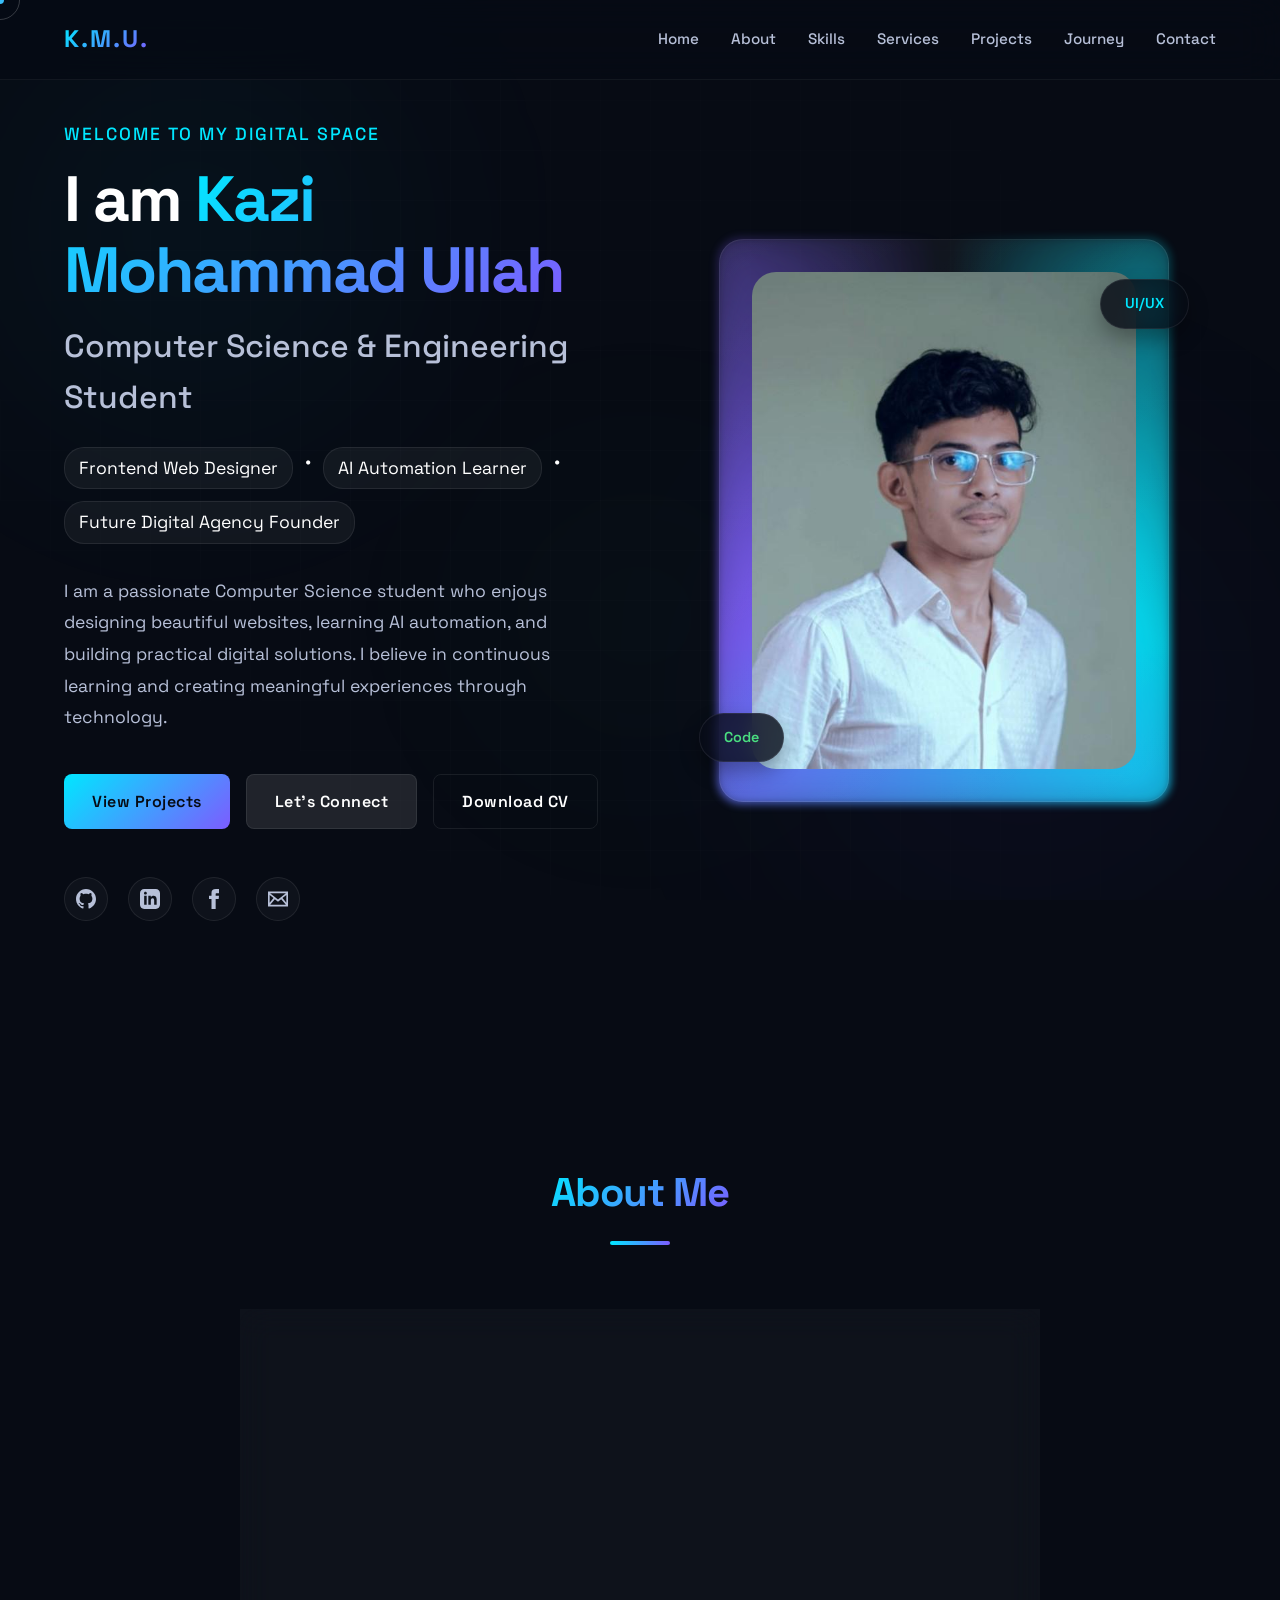
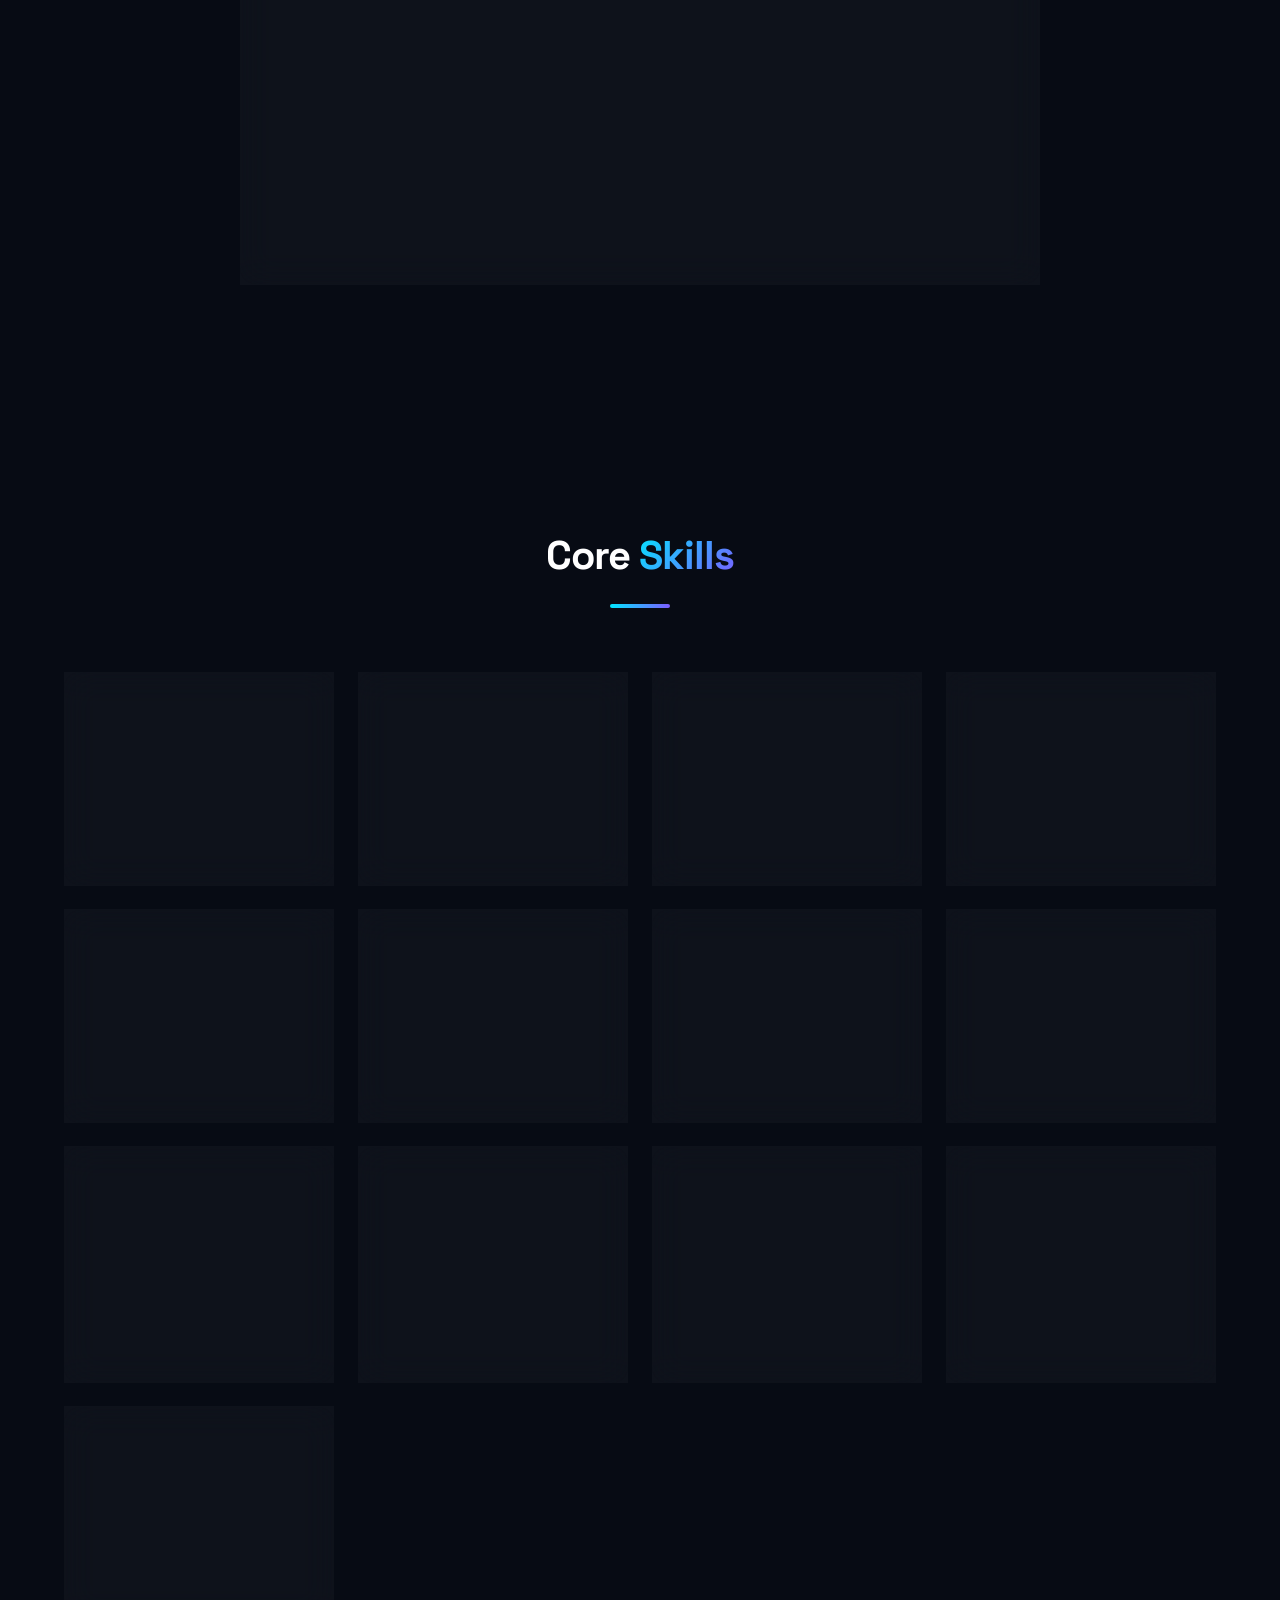
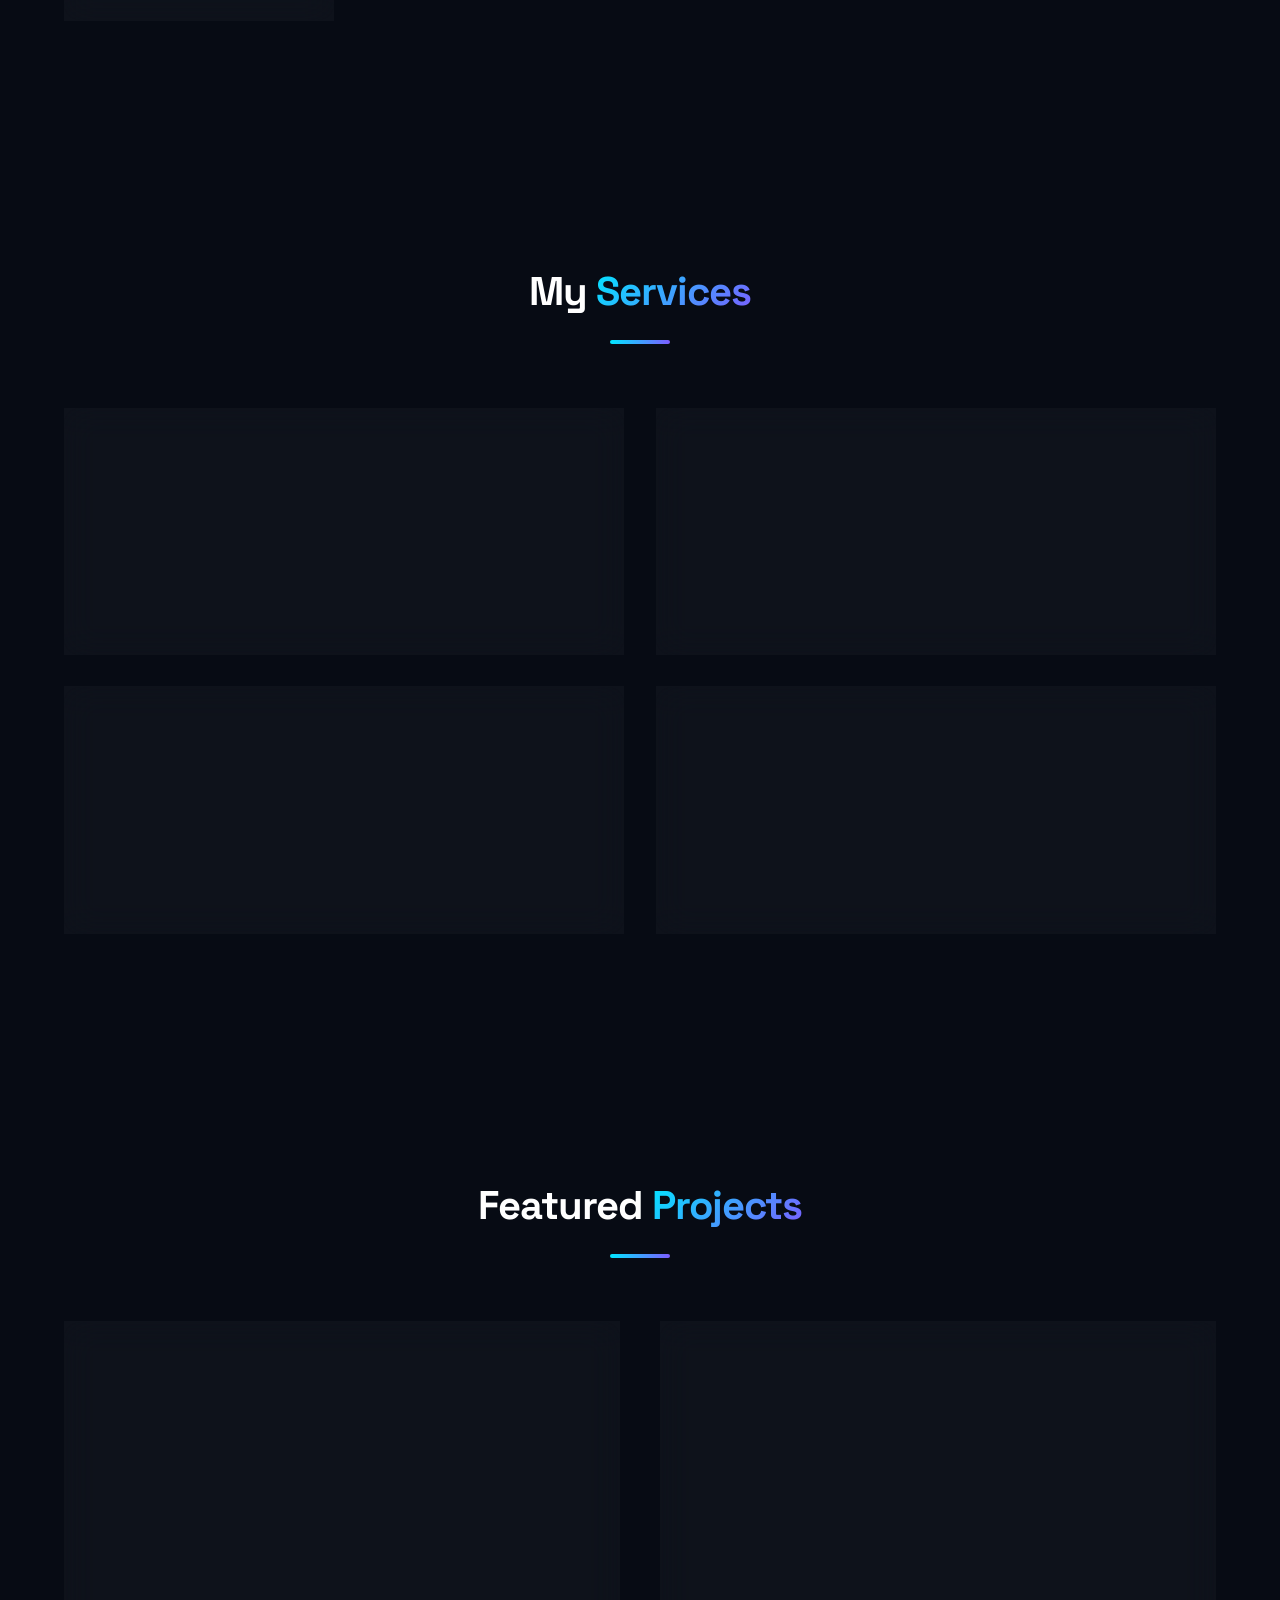
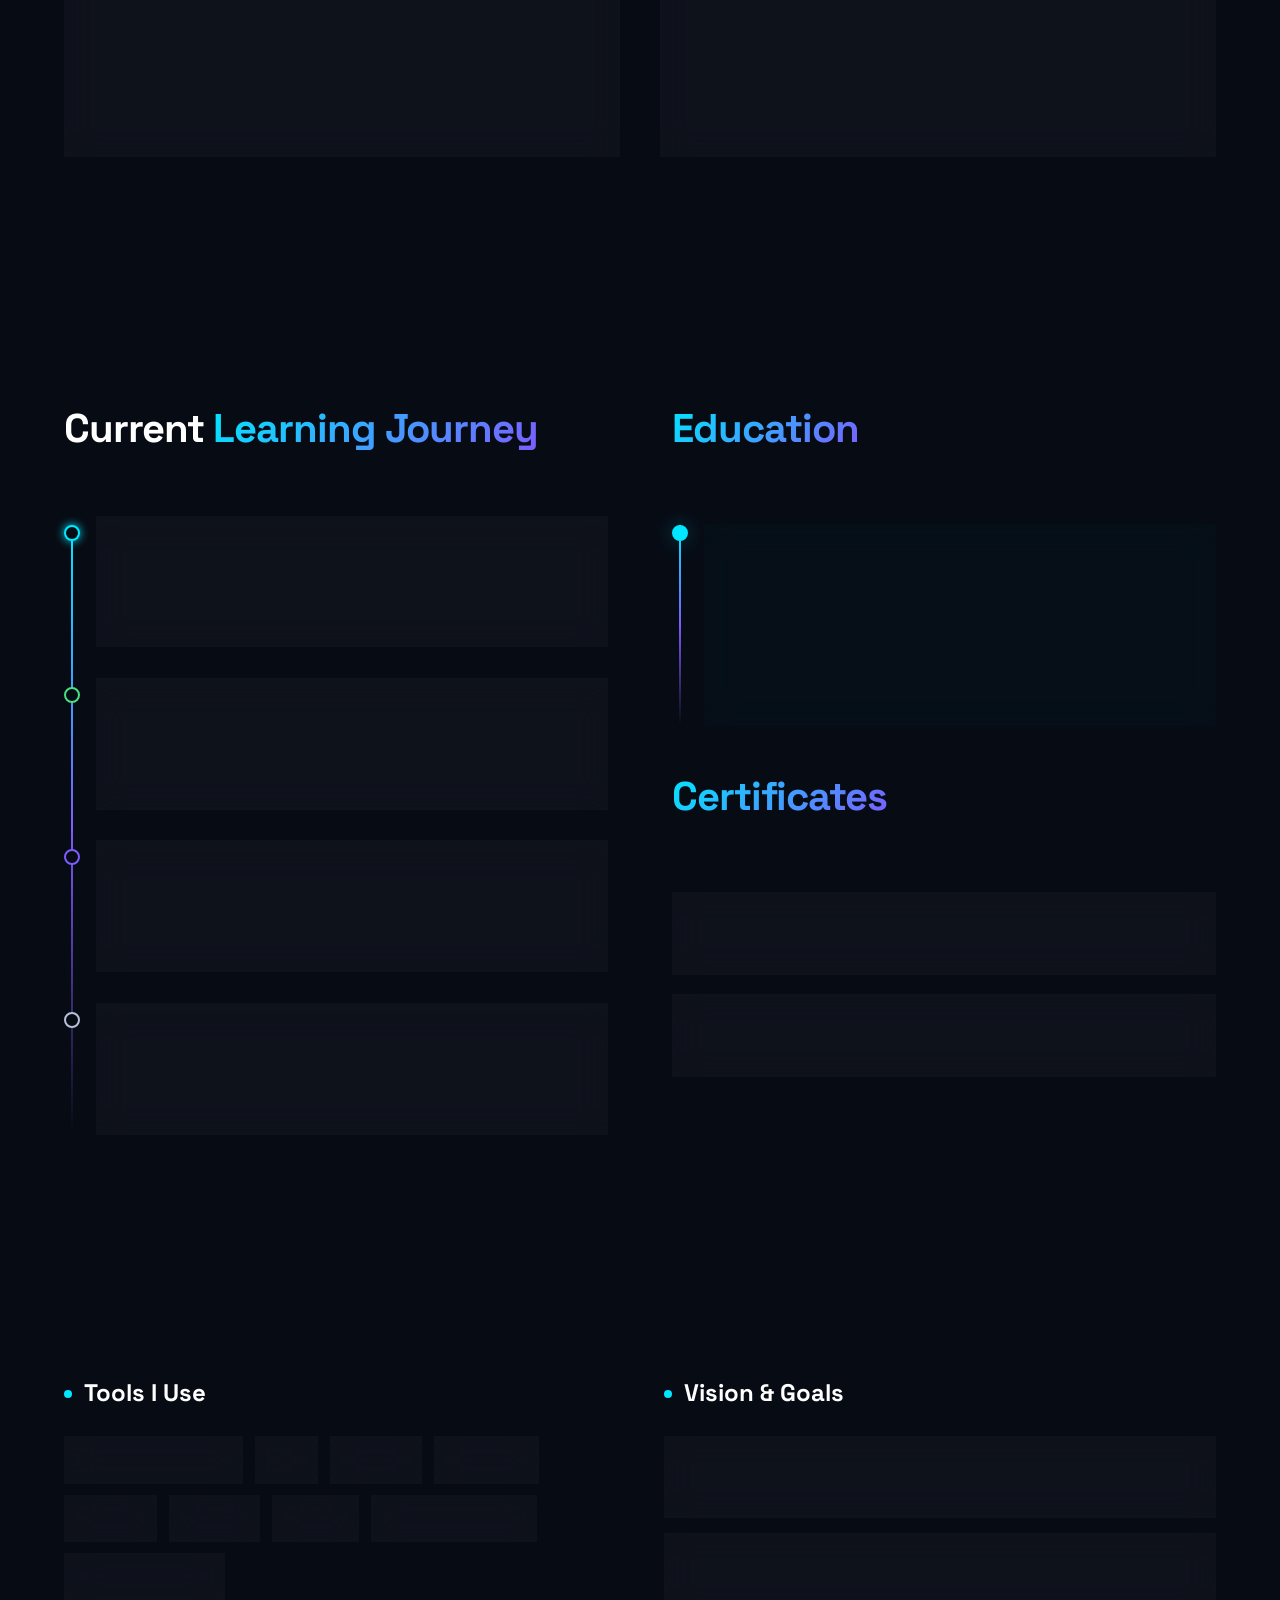
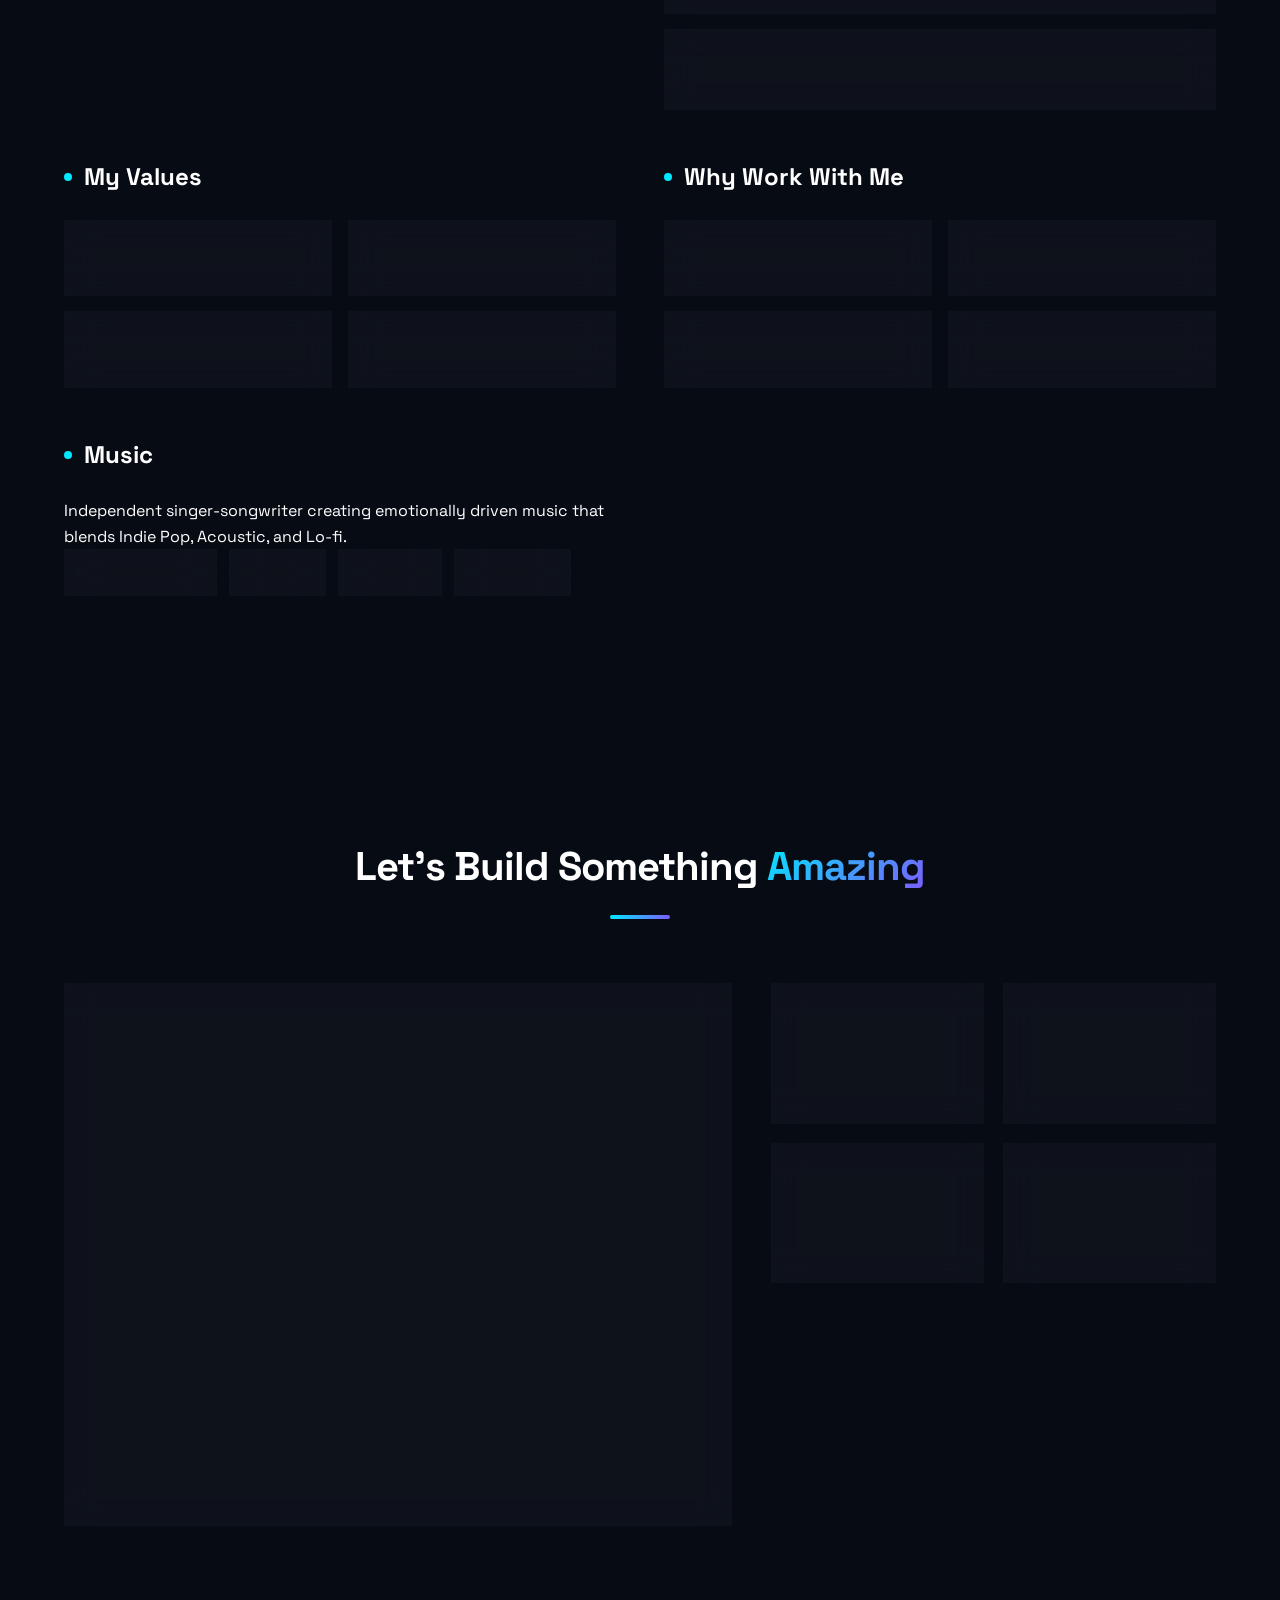
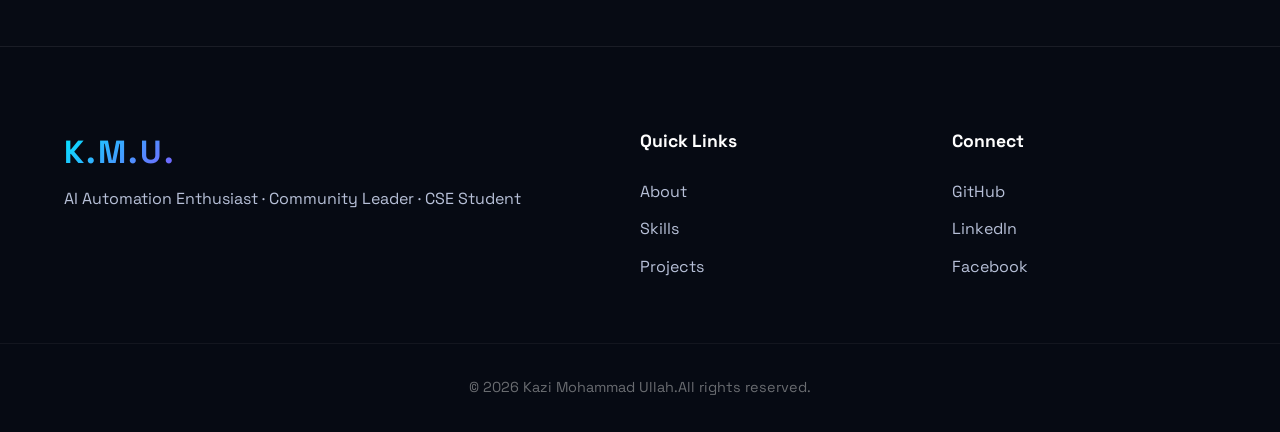
<file: index.html>
<!DOCTYPE html>
<html lang="en">
<head>
    <meta charset="UTF-8">
    <meta name="viewport" content="width=device-width, initial-scale=1.0">
    <meta name="description" content="Official portfolio of Kazi Mohammad Ullah (muhammadullahkz) - Frontend Developer and AI Learner.">
    <meta name="keywords" content="Kazi Mohammad Ullah, muhammadullahkz, Kazi Mohammad, Frontend Developer">
    <meta name="author" content="Kazi Mohammad Ullah">
    
    <!-- Open Graph Tags for Social Media & SEO -->
    <meta property="og:title" content="Kazi Mohammad Ullah | Premium Portfolio">
    <meta property="og:description" content="Frontend Web Designer & AI Automation Learner building meaningful digital experiences.">
    <meta property="og:type" content="website">
    <meta property="og:image" content="https://kazi-mohammad-ullah.vercel.app/assets/kazi-mohammad-ullah-profile.jpg">
    <meta property="og:image:alt" content="Kazi Mohammad Ullah Profile Photo">
    <meta property="og:url" content="https://kazi-mohammad-ullah.vercel.app/">
    <meta property="og:site_name" content="Kazi Mohammad Ullah Portfolio">
    
    <!-- Twitter Card Tags -->
    <meta name="twitter:card" content="summary_large_image">
    <meta name="twitter:title" content="Kazi Mohammad Ullah | Frontend Developer & AI Learner">
    <meta name="twitter:description" content="Frontend Web Designer & AI Automation Learner building meaningful digital experiences.">
    <meta name="twitter:image" content="https://kazi-mohammad-ullah.vercel.app/assets/kazi-mohammad-ullah-profile.jpg">
    
    <!-- Canonical URL -->
    <link rel="canonical" href="https://kazi-mohammad-ullah.vercel.app/">
    
    <title>Kazi Mohammad Ullah | Frontend Developer & AI Learner</title>
    
    <!-- Favicon Placeholder -->
    <link rel="icon" href="data:image/svg+xml,<svg xmlns='http://www.w3.org/2000/svg' viewBox='0 0 100 100'><text y='.9em' font-size='90'>🚀</text></svg>">
    
    <!-- Google Fonts: Space Grotesk -->
    <link rel="preconnect" href="https://fonts.googleapis.com">
    <link rel="preconnect" href="https://fonts.gstatic.com" crossorigin>
    <link href="https://fonts.googleapis.com/css2?family=Space+Grotesk:wght@300;400;500;600;700&display=swap" rel="stylesheet">
    
    <!-- Stylesheet -->
    <link rel="stylesheet" href="style.css">
    
    <!-- Structured Data for SEO -->
    <script type="application/ld+json">
    {
        "@context": "https://schema.org",
        "@type": "Person",
        "name": "Kazi Mohammad Ullah",
        "additionalName": "Muhammad UllahKz",
        "url": "https://kazi-mohammad-ullah.vercel.app",
        "jobTitle": "Frontend Developer & AI Automation Learner",
        "alumniOf": {
            "@type": "EducationalOrganization",
            "name": "Southern University Bangladesh"
        },
        "sameAs": [
            "https://github.com/MuhammadKz",
            "https://www.linkedin.com/in/mohammad-ullahkz/",
            "https://www.facebook.com/muhammadullahkz004",
            "https://www.youtube.com/@muhammadullahkz",
            "https://open.spotify.com/artist/0jZgE2d0tvO2hEjIHPzVLP",
            "https://www.instagram.com/muhammadullahkz/"
        ]
    }
    </script>
</head>
<body>

    <!-- Custom Cursor -->
    <div class="cursor-dot" id="cursor-dot"></div>
    <div class="cursor-aura" id="cursor-aura"></div>

    <!-- CSS-Only Animated Background -->
    <div class="background-effects" aria-hidden="true">
        <div class="glow-blob primary-blob"></div>
        <div class="glow-blob secondary-blob"></div>
        <div class="glow-blob accent-blob"></div>
        <div class="grid-overlay"></div>
    </div>

    <!-- CSS-Only Mobile Menu State -->
    <input type="checkbox" id="menu-toggle" class="menu-checkbox" aria-hidden="true">

    <!-- Sticky Glassmorphism Navbar -->
    <header class="navbar">
        <div class="nav-container container">
            <a href="#home" class="logo">
                <span class="gradient-text">K.M.U.</span>
            </a>
            
            <label for="menu-toggle" class="hamburger-menu" aria-label="Toggle navigation">
                <span></span>
                <span></span>
                <span></span>
            </label>
            
            <nav class="nav-links">
                <a href="#home" class="nav-link">Home</a>
                <a href="#about" class="nav-link">About</a>
                <a href="#skills" class="nav-link">Skills</a>
                <a href="#services" class="nav-link">Services</a>
                <a href="#projects" class="nav-link">Projects</a>
                <a href="#journey" class="nav-link">Journey</a>
                <a href="#contact" class="nav-link">Contact</a>
            </nav>
        </div>
    </header>

    <main>
        <!-- Hero Section -->
        <section id="home" class="hero section-padding">
            <div class="container hero-grid">
                <div class="hero-content">
                    <p class="subtitle fade-in-up" style="animation-delay: 0.1s;">Welcome to my digital space</p>
                    <h1 class="fade-in-up" style="animation-delay: 0.2s;">
                        I am <span class="gradient-text">Kazi Mohammad Ullah</span>
                    </h1>
                    <h2 class="fade-in-up" style="animation-delay: 0.3s;">Computer Science & Engineering Student</h2>
                    <h3 class="role-titles fade-in-up" style="animation-delay: 0.4s;">
                        <span>Frontend Web Designer</span> • 
                        <span>AI Automation Learner</span> • 
                        <span>Future Digital Agency Founder</span>
                    </h3>
                    <p class="hero-description fade-in-up" style="animation-delay: 0.5s;">
                        I am a passionate Computer Science student who enjoys designing beautiful websites, learning AI automation, and building practical digital solutions. I believe in continuous learning and creating meaningful experiences through technology.
                    </p>
                    
                    <div class="hero-actions fade-in-up" style="animation-delay: 0.6s;">
                        <a href="#projects" class="btn btn-primary">View Projects</a>
                        <a href="#contact" class="btn btn-secondary">Let's Connect</a>
                        <a href="CV/Mohammad Ullah CV.pdf" target="_blank" class="btn btn-outline">Download CV</a>
                    </div>
                    
                    <div class="social-links fade-in-up" style="animation-delay: 0.7s;">
                        <!-- GitHub -->
                        <a href="https://github.com/MuhammadKz" target="_blank" class="social-icon" aria-label="GitHub">
                            <svg viewBox="0 0 24 24" fill="currentColor"><path d="M12 0c-6.626 0-12 5.373-12 12 0 5.302 3.438 9.8 8.207 11.387.599.111.793-.261.793-.577v-2.234c-3.338.726-4.033-1.416-4.033-1.416-.546-1.387-1.333-1.756-1.333-1.756-1.089-.745.083-.729.083-.729 1.205.084 1.839 1.237 1.839 1.237 1.07 1.834 2.807 1.304 3.492.997.107-.775.418-1.305.762-1.604-2.665-.305-5.467-1.334-5.467-5.931 0-1.311.469-2.381 1.236-3.221-.124-.303-.535-1.524.117-3.176 0 0 1.008-.322 3.301 1.23.957-.266 1.983-.399 3.003-.404 1.02.005 2.047.138 3.006.404 2.291-1.552 3.297-1.23 3.297-1.23.653 1.653.242 2.874.118 3.176.77.84 1.235 1.911 1.235 3.221 0 4.609-2.807 5.624-5.479 5.921.43.372.823 1.102.823 2.222v3.293c0 .319.192.694.801.576 4.765-1.589 8.199-6.086 8.199-11.386 0-6.627-5.373-12-12-12z"/></svg>
                        </a>
                        <!-- LinkedIn -->
                        <a href="https://www.linkedin.com/in/mohammad-ullahkz/" target="_blank" class="social-icon" aria-label="LinkedIn">
                            <svg viewBox="0 0 24 24" fill="currentColor"><path d="M19 0h-14c-2.761 0-5 2.239-5 5v14c0 2.761 2.239 5 5 5h14c2.762 0 5-2.239 5-5v-14c0-2.761-2.238-5-5-5zm-11 19h-3v-11h3v11zm-1.5-12.268c-.966 0-1.75-.79-1.75-1.764s.784-1.764 1.75-1.764 1.75.79 1.75 1.764-.783 1.764-1.75 1.764zm13.5 12.268h-3v-5.604c0-3.368-4-3.113-4 0v5.604h-3v-11h3v1.765c1.396-2.586 7-2.777 7 2.476v6.759z"/></svg>
                        </a>
                        <!-- Facebook -->
                        <a href="https://www.facebook.com/muhammadullahkz004" target="_blank" class="social-icon" aria-label="Facebook">
                            <svg viewBox="0 0 24 24" fill="currentColor"><path d="M9 8h-3v4h3v12h5v-12h3.642l.358-4h-4v-1.667c0-.955.192-1.333 1.115-1.333h2.885v-5h-3.808c-3.596 0-5.192 1.583-5.192 4.615v3.385z"/></svg>
                        </a>
                        <!-- Email -->
                        <a href="mailto:kazimuhammad0104@gmail.com" class="social-icon" aria-label="Email">
                            <svg viewBox="0 0 24 24" fill="currentColor"><path d="M0 3v18h24v-18h-24zm6.623 7.929l-4.623 5.712v-9.458l4.623 3.746zm-4.141-5.929h19.035l-9.517 7.713-9.518-7.713zm5.694 7.188l3.824 3.099 3.83-3.104 5.612 6.817h-18.779l5.513-6.812zm9.208-1.264l4.616-3.741v9.348l-4.616-5.607z"/></svg>
                        </a>
                    </div>
                </div>
                
                <div class="hero-visual fade-in-up" style="animation-delay: 0.8s;">
                    <div class="visual-wrapper">
                        <div class="glowing-border"></div>
                        <div class="glass-card profile-placeholder">
                            <img src="assets/kazi-mohammad-ullah-profile.jpg" alt="Kazi Mohammad Ullah - Frontend Developer and AI Automation Learner" class="profile-image">
                        </div>
                        <div class="floating-badge badge-top-right">UI/UX</div>
                        <div class="floating-badge badge-bottom-left">Code</div>
                    </div>
                </div>
            </div>
        </section>

        <!-- About Section -->
        <section id="about" class="about section-padding">
            <div class="container">
                <div class="section-header">
                    <h2><span class="gradient-text">About Me</span></h2>
                    <div class="header-line"></div>
                </div>
                
                <div class="about-content glass-card">
                    <p>
                        Hello! I'm a dedicated <strong>Computer Science student</strong> with a deep fascination for how humans interact with technology. My journey in tech is driven by a desire to craft <strong>Modern UI</strong> experiences and master <strong>Frontend Development</strong>.
                    </p>
                    <p>
                        I don't claim to know it all yet, but I pride myself on my <strong>Continuous Learning</strong> mindset. Recently, I've been expanding my horizons by diving into <strong>AI Automation</strong> and <strong>Problem Solving</strong> methodologies to understand how artificial intelligence can optimize everyday workflows.
                    </p>
                    <p>
                        From ensuring pixel-perfect <strong>Responsive Design</strong> to exploring the mechanics of modern web technologies, every project is a stepping stone toward my ultimate goal: becoming a proficient developer and a <strong>Future Startup Founder</strong>. I am building the foundation today for the digital agency I will launch tomorrow.
                    </p>
                </div>
            </div>
        </section>

        <!-- Skills Section -->
        <section id="skills" class="skills section-padding">
            <div class="container">
                <div class="section-header">
                    <h2>Core <span class="gradient-text">Skills</span></h2>
                    <div class="header-line"></div>
                </div>
                
                <div class="skills-grid">
                    <!-- Skill 1 -->
                    <div class="skill-card glass-card">
                        <div class="skill-icon">🌐</div>
                        <h3>HTML5</h3>
                        <p>Semantic & accessible markup</p>
                    </div>
                    <!-- Skill 2 -->
                    <div class="skill-card glass-card">
                        <div class="skill-icon">🎨</div>
                        <h3>CSS3</h3>
                        <p>Modern styling & animations</p>
                    </div>
                    <!-- Skill 3 -->
                    <div class="skill-card glass-card">
                        <div class="skill-icon">📱</div>
                        <h3>Responsive Design</h3>
                        <p>Mobile-first fluid layouts</p>
                    </div>
                    <!-- Skill 4 -->
                    <div class="skill-card glass-card">
                        <div class="skill-icon">📜</div>
                        <h3>Git</h3>
                        <p>Version control tracking</p>
                    </div>
                    <!-- Skill 5 -->
                    <div class="skill-card glass-card">
                        <div class="skill-icon">🐙</div>
                        <h3>GitHub</h3>
                        <p>Code hosting & collaboration</p>
                    </div>
                    <!-- Skill 6 -->
                    <div class="skill-card glass-card">
                        <div class="skill-icon">✨</div>
                        <h3>UI Design</h3>
                        <p>User-centric visual structures</p>
                    </div>
                    <!-- Skill 7 -->
                    <div class="skill-card glass-card">
                        <div class="skill-icon">🧠</div>
                        <h3>Prompt Engineering</h3>
                        <p>Optimizing LLM interactions</p>
                    </div>
                    <!-- Skill 8 -->
                    <div class="skill-card glass-card">
                        <div class="skill-icon">🤖</div>
                        <h3>AI Tools</h3>
                        <p>Leveraging AI for productivity</p>
                    </div>
                    <!-- Skill 9 -->
                    <div class="skill-card glass-card">
                        <div class="skill-icon">🖌️</div>
                        <h3>Canva</h3>
                        <p>Rapid graphic asset creation</p>
                    </div>
                    <!-- Skill 10 -->
                    <div class="skill-card glass-card">
                        <div class="skill-icon">📊</div>
                        <h3>Microsoft Office</h3>
                        <p>Documentation & presentations</p>
                    </div>
                    <!-- Skill 11 -->
                    <div class="skill-card glass-card">
                        <div class="skill-icon">📈</div>
                        <h3>Digital Marketing (Basic)</h3>
                        <p>Understanding online presence</p>
                    </div>
                    <!-- Skill 12 -->
                    <div class="skill-card glass-card">
                        <div class="skill-icon">🐍</div>
                        <h3>Python (Learning)</h3>
                        <p>Foundations of programming</p>
                    </div>
                    <!-- Skill 13 -->
                    <div class="skill-card glass-card">
                        <div class="skill-icon">⚙️</div>
                        <h3>AI Automation (Learning)</h3>
                        <p>Workflow optimization</p>
                    </div>
                </div>
            </div>
        </section>

        <!-- Services Section -->
        <section id="services" class="services section-padding">
            <div class="container">
                <div class="section-header">
                    <h2>My <span class="gradient-text">Services</span></h2>
                    <div class="header-line"></div>
                </div>
                
                <div class="services-grid">
                    <!-- Service 1 -->
                    <div class="service-card glass-card">
                        <div class="service-icon">
                            <svg viewBox="0 0 24 24" fill="none" stroke="#00E7FF" stroke-width="2" role="img" aria-label="Landing Page Design icon"><rect x="2" y="3" width="20" height="14" rx="2" ry="2"></rect><line x1="8" y1="21" x2="16" y2="21"></line><line x1="12" y1="17" x2="12" y2="21"></line></svg>
                        </div>
                        <h3>Landing Page Design</h3>
                        <p>High-converting, visually striking single-page experiences crafted to capture attention.</p>
                    </div>
                    <!-- Service 2 -->
                    <div class="service-card glass-card">
                        <div class="service-icon">
                            <svg viewBox="0 0 24 24" fill="none" stroke="#7C5CFF" stroke-width="2" role="img" aria-label="Portfolio Website icon"><path d="M14 2H6a2 2 0 0 0-2 2v16a2 2 0 0 0 2 2h12a2 2 0 0 0 2-2V8z"></path><polyline points="14 2 14 8 20 8"></polyline><line x1="16" y1="13" x2="8" y2="13"></line><line x1="16" y1="17" x2="8" y2="17"></line><polyline points="10 9 9 9 8 9"></polyline></svg>
                        </div>
                        <h3>Portfolio Website</h3>
                        <p>Personalized digital identities that showcase your work and tell your unique professional story.</p>
                    </div>
                    <!-- Service 3 -->
                    <div class="service-card glass-card">
                        <div class="service-icon">
                            <svg viewBox="0 0 24 24" fill="none" stroke="#4ADE80" stroke-width="2" role="img" aria-label="Business Website icon"><path d="M3 9l9-7 9 7v11a2 2 0 0 1-2 2H5a2 2 0 0 1-2-2z"></path><polyline points="9 22 9 12 15 12 15 22"></polyline></svg>
                        </div>
                        <h3>Business Website</h3>
                        <p>Professional multi-page platforms designed to establish credibility and drive business growth.</p>
                    </div>
                    <!-- Service 4 -->
                    <div class="service-card glass-card">
                        <div class="service-icon">
                            <svg viewBox="0 0 24 24" fill="none" stroke="#00E7FF" stroke-width="2" role="img" aria-label="Website Redesign icon"><polyline points="23 4 23 10 17 10"></polyline><polyline points="1 20 1 14 7 14"></polyline><path d="M3.51 9a9 9 0 0 1 14.85-3.36L23 10M1 14l4.64 4.36A9 9 0 0 0 20.49 15"></path></svg>
                        </div>
                        <h3>Website Redesign</h3>
                        <p>Modernizing outdated interfaces with contemporary aesthetics and improved user experience.</p>
                    </div>
                </div>
            </div>
        </section>

        <!-- Projects Section -->
        <section id="projects" class="projects section-padding">
            <div class="container">
                <div class="section-header">
                    <h2>Featured <span class="gradient-text">Projects</span></h2>
                    <div class="header-line"></div>
                </div>
                
                <div class="projects-grid">
                    <!-- Project 1 -->
                    <article class="project-card glass-card">
                        <div class="project-image-placeholder">
                            <div class="wireframe-icon">📚</div>
                            <div class="overlay">
                                <a href="https://library-management-system-kmu.vercel.app/" target="_blank" class="btn btn-outline">Live Demo</a>
                                <a href="https://github.com/MuhammadKz/Library-management-system" target="_blank" class="btn btn-outline">GitHub</a>
                            </div>
                        </div>
                        <div class="project-info">
                            <h3>Library Management System</h3>
                            <div class="tech-stack">
                                <span class="badge">HTML</span>
                                <span class="badge">CSS</span>
                                <span class="badge">PHP</span>
                                <span class="badge">MySQL</span>
                            </div>
                        </div>
                    </article>
                    
                    <!-- Project 3 -->
                    <article class="project-card glass-card">
                        <div class="project-image-placeholder">
                            <div class="wireframe-icon">⛅</div>
                            <div class="overlay">
                                <a href="#" class="btn btn-outline">Live Demo</a>
                                <a href="#" class="btn btn-outline">GitHub</a>
                            </div>
                        </div>
                        <div class="project-info">
                            <h3>Weather Forecast UI</h3>
                            <div class="tech-stack">
                                <span class="badge">HTML</span>
                                <span class="badge">CSS</span>
                            </div>
                        </div>
                    </article>
                </div>
            </div>
        </section>

        <!-- Learning Journey & Education -->
        <section id="journey" class="journey section-padding">
            <div class="container">
                <div class="grid-2-col">
                    <!-- Journey Timeline -->
                    <div class="timeline-container">
                        <div class="section-header align-left">
                            <h2>Current <span class="gradient-text">Learning Journey</span></h2>
                        </div>
                        <div class="timeline">
                            <div class="timeline-item">
                                <div class="timeline-dot status-progress"></div>
                                <div class="timeline-content glass-card">
                                    <span class="timeline-number">01</span>
                                    <h3>Frontend Development</h3>
                                    <span class="status-badge progress">In Progress</span>
                                </div>
                            </div>
                            <div class="timeline-item">
                                <div class="timeline-dot status-learning"></div>
                                <div class="timeline-content glass-card">
                                    <span class="timeline-number">02</span>
                                    <h3>AI Automation</h3>
                                    <span class="status-badge learning">Learning</span>
                                </div>
                            </div>
                            <div class="timeline-item">
                                <div class="timeline-dot status-improving"></div>
                                <div class="timeline-content glass-card">
                                    <span class="timeline-number">03</span>
                                    <h3>Git & GitHub</h3>
                                    <span class="status-badge improving">Improving</span>
                                </div>
                            </div>
                            <div class="timeline-item">
                                <div class="timeline-dot status-future"></div>
                                <div class="timeline-content glass-card">
                                    <span class="timeline-number">04</span>
                                    <h3>Digital Agency Building</h3>
                                    <span class="status-badge future">Future Goal</span>
                                </div>
                            </div>
                        </div>
                    </div>

                    <!-- Education & Certificates -->
                    <div class="education-container">
                        <div class="section-header align-left">
                            <h2><span class="gradient-text">Education</span></h2>
                        </div>
                        <div class="timeline mb-extra">
                            <div class="timeline-item">
                                <div class="timeline-dot primary-dot"></div>
                                <div class="timeline-content glass-card highlighted-card">
                                    <h3>Southern University Bangladesh</h3>
                                    <h4>Bachelor of Science</h4>
                                    <p class="text-muted">Computer Science & Engineering</p>
                                    <span class="status-badge current">Current Student</span>
                                </div>
                            </div>
                        </div>

                        <div class="section-header align-left mt-extra">
                            <h2><span class="gradient-text">Certificates</span></h2>
                        </div>
                        <div class="certificates-grid">
                            <a href="certificate/Kazi Mohammad Ullah certificate (1).pdf" target="_blank" class="certificate-placeholder glass-card">
                                <svg viewBox="0 0 24 24" fill="none" stroke="currentColor" stroke-width="1.5" role="img" aria-label="Certificate icon"><path d="M22 11.08V12a10 10 0 1 1-5.93-9.14"></path><polyline points="22 4 12 14.01 9 11.01"></polyline></svg>
                                <span>Certificate 01</span>
                            </a>
                            <a href="certificate/Kazi Mohammad Ullah certificate(2).pdf" target="_blank" class="certificate-placeholder glass-card">
                                <svg viewBox="0 0 24 24" fill="none" stroke="currentColor" stroke-width="1.5" role="img" aria-label="Certificate icon"><path d="M22 11.08V12a10 10 0 1 1-5.93-9.14"></path><polyline points="22 4 12 14.01 9 11.01"></polyline></svg>
                                <span>Certificate 02</span>
                            </a>
                        </div>
                    </div>
                </div>
            </div>
        </section>

        <!-- Tools, Goals, Values, Why Me -->
        <section id="philosophy" class="philosophy section-padding">
            <div class="container">
                <div class="grid-2-col philosophy-grid">
                    
                    <!-- Tools -->
                    <div class="philosophy-block">
                        <h3>Tools I Use</h3>
                        <div class="tags-container">
                            <span class="tag glass-card">Visual Studio Code</span>
                            <span class="tag glass-card">Git</span>
                            <span class="tag glass-card">GitHub</span>
                            <span class="tag glass-card">ChatGPT</span>
                            <span class="tag glass-card">Claude</span>
                            <span class="tag glass-card">Gemini</span>
                            <span class="tag glass-card">Canva</span>
                            <span class="tag glass-card">Figma (Learning)</span>
                            <span class="tag glass-card">Microsoft Office</span>
                        </div>
                    </div>

                    <!-- Vision & Goals -->
                    <div class="philosophy-block">
                        <h3>Vision & Goals</h3>
                        <ul class="styled-list">
                            <li class="glass-card">
                                <span class="list-icon">🎯</span>
                                <span>Become a professional Frontend Web Developer.</span>
                            </li>
                            <li class="glass-card">
                                <span class="list-icon">🧠</span>
                                <span>Master AI Automation.</span>
                            </li>
                            <li class="glass-card">
                                <span class="list-icon">🚀</span>
                                <span>Build a successful Digital Agency.</span>
                            </li>
                        </ul>
                    </div>

                    <!-- Values -->
                    <div class="philosophy-block">
                        <h3>My Values</h3>
                        <div class="values-grid">
                            <div class="value-card glass-card">Continuous Learning</div>
                            <div class="value-card glass-card">Quality First</div>
                            <div class="value-card glass-card">Problem Solving</div>
                            <div class="value-card glass-card">Professionalism</div>
                        </div>
                    </div>

                    <!-- Why Work With Me -->
                    <div class="philosophy-block">
                        <h3>Why Work With Me</h3>
                        <div class="features-grid">
                            <div class="feature-card glass-card">
                                <h4>Clean Code</h4>
                            </div>
                            <div class="feature-card glass-card">
                                <h4>Responsive Design</h4>
                            </div>
                            <div class="feature-card glass-card">
                                <h4>Modern UI</h4>
                            </div>
                            <div class="feature-card glass-card">
                                <h4>Reliable Communication</h4>
                            </div>
                        </div>
                    </div>

                    <!-- Music -->
                    <div class="philosophy-block">
                        <h3>Music</h3>
                        <p>Independent singer-songwriter creating emotionally driven music that blends Indie Pop, Acoustic, and Lo-fi.</p>
                        <div class="tags-container">
                            <a href="https://muhammad-ullahkz-artist-portfolio.vercel.app/" target="_blank" class="tag glass-card">Visit Artist Site</a>
                            <a href="https://open.spotify.com/artist/0jZgE2d0tvO2hEjIHPzVLP" target="_blank" class="tag glass-card">Spotify</a>
                            <a href="https://www.youtube.com/@muhammadullahkz" target="_blank" class="tag glass-card">YouTube</a>
                            <a href="https://www.instagram.com/muhammadullahkz/" target="_blank" class="tag glass-card">Instagram</a>
                        </div>
                    </div>

                </div>
            </div>
        </section>

        <!-- Contact Section -->
        <section id="contact" class="contact section-padding">
            <div class="container">
                <div class="section-header">
                    <h2>Let's Build Something <span class="gradient-text">Amazing</span></h2>
                    <div class="header-line"></div>
                </div>
                
                <div class="contact-grid">
                    <div class="contact-form-container glass-card">
                        <form class="contact-form" id="contact-form">
                            <div class="form-group">
                                <label for="name">Name</label>
                                <input type="text" id="name" name="name" required placeholder="John Doe" class="glass-input">
                            </div>
                            <div class="form-group">
                                <label for="email">Email</label>
                                <input type="email" id="email" name="email" required placeholder="hello@example.com" class="glass-input">
                            </div>
                            <div class="form-group">
                                <label for="message">Message</label>
                                <textarea id="message" name="message" rows="5" required placeholder="How can I help you?" class="glass-input"></textarea>
                            </div>
                            <button type="submit" class="btn btn-primary submit-btn">Send Message</button>
                        </form>
                    </div>
                    
                    <div class="contact-socials">
                        <a href="https://github.com/MuhammadKz" target="_blank" class="social-card glass-card">
                            <div class="sc-icon">
                                <svg viewBox="0 0 24 24" fill="currentColor"><path d="M12 0c-6.626 0-12 5.373-12 12 0 5.302 3.438 9.8 8.207 11.387.599.111.793-.261.793-.577v-2.234c-3.338.726-4.033-1.416-4.033-1.416-.546-1.387-1.333-1.756-1.333-1.756-1.089-.745.083-.729.083-.729 1.205.084 1.839 1.237 1.839 1.237 1.07 1.834 2.807 1.304 3.492.997.107-.775.418-1.305.762-1.604-2.665-.305-5.467-1.334-5.467-5.931 0-1.311.469-2.381 1.236-3.221-.124-.303-.535-1.524.117-3.176 0 0 1.008-.322 3.301 1.23.957-.266 1.983-.399 3.003-.404 1.02.005 2.047.138 3.006.404 2.291-1.552 3.297-1.23 3.297-1.23.653 1.653.242 2.874.118 3.176.77.84 1.235 1.911 1.235 3.221 0 4.609-2.807 5.624-5.479 5.921.43.372.823 1.102.823 2.222v3.293c0 .319.192.694.801.576 4.765-1.589 8.199-6.086 8.199-11.386 0-6.627-5.373-12-12-12z"/></svg>
                            </div>
                            <span>GitHub</span>
                        </a>
                        <a href="https://www.linkedin.com/in/mohammad-ullahkz/" target="_blank" class="social-card glass-card">
                            <div class="sc-icon">
                                <svg viewBox="0 0 24 24" fill="currentColor"><path d="M19 0h-14c-2.761 0-5 2.239-5 5v14c0 2.761 2.239 5 5 5h14c2.762 0 5-2.239 5-5v-14c0-2.761-2.238-5-5-5zm-11 19h-3v-11h3v11zm-1.5-12.268c-.966 0-1.75-.79-1.75-1.764s.784-1.764 1.75-1.764 1.75.79 1.75 1.764-.783 1.764-1.75 1.764zm13.5 12.268h-3v-5.604c0-3.368-4-3.113-4 0v5.604h-3v-11h3v1.765c1.396-2.586 7-2.777 7 2.476v6.759z"/></svg>
                            </div>
                            <span>LinkedIn</span>
                        </a>
                        <a href="https://www.facebook.com/muhammadullahkz004" target="_blank" class="social-card glass-card">
                            <div class="sc-icon">
                                <svg viewBox="0 0 24 24" fill="currentColor"><path d="M9 8h-3v4h3v12h5v-12h3.642l.358-4h-4v-1.667c0-.955.192-1.333 1.115-1.333h2.885v-5h-3.808c-3.596 0-5.192 1.583-5.192 4.615v3.385z"/></svg>
                            </div>
                            <span>Facebook</span>
                        </a>
                        <a href="mailto:kazimuhammad0104@gmail.com" class="social-card glass-card">
                            <div class="sc-icon">
                                <svg viewBox="0 0 24 24" fill="currentColor"><path d="M0 3v18h24v-18h-24zm6.623 7.929l-4.623 5.712v-9.458l4.623 3.746zm-4.141-5.929h19.035l-9.517 7.713-9.518-7.713zm5.694 7.188l3.824 3.099 3.83-3.104 5.612 6.817h-18.779l5.513-6.812zm9.208-1.264l4.616-3.741v9.348l-4.616-5.607z"/></svg>
                            </div>
                            <span>Email</span>
                        </a>
                    </div>
                </div>
            </div>
        </section>
    </main>

    <!-- Footer -->
    <footer class="footer">
        <div class="container footer-container">
            <div class="footer-logo">
                <a href="#home"><span class="gradient-text">K.M.U.</span></a>
                <p class="text-muted mt-small">AI Automation Enthusiast · Community Leader · CSE Student</p>
            </div>
            
            <div class="footer-links">
                <h4>Quick Links</h4>
                <nav>
                    <a href="#about">About</a>
                    <a href="#skills">Skills</a>
                    <a href="#projects">Projects</a>
                </nav>
            </div>
            
            <div class="footer-links">
                <h4>Connect</h4>
                <nav>
                    <a href="https://github.com/MuhammadKz" target="_blank">GitHub</a>
                    <a href="https://www.linkedin.com/in/mohammad-ullahkz/" target="_blank">LinkedIn</a>
                    <a href="https://www.facebook.com/muhammadullahkz004" target="_blank">Facebook</a>
                </nav>
            </div>
        </div>
        <div class="footer-bottom">
            <p>&copy; 2026 Kazi Mohammad Ullah.All rights reserved.</p>
        </div>
    </footer>

    <script src="script.js"></script>
</body>
</html>
</file>
<file: style.css>
/* ==========================================================================
   CSS VARIABLES & DESIGN TOKENS
   ========================================================================== */
:root {
    /* Color Palette */
    --bg-color: #070B14;
    --card-bg: rgba(255, 255, 255, 0.03);
    --card-bg-hover: rgba(255, 255, 255, 0.06);
    --primary: #00E7FF;
    --secondary: #7C5CFF;
    --accent: #4ADE80;
    --border: rgba(255, 255, 255, 0.08);
    --border-hover: rgba(255, 255, 255, 0.15);
    --white: #FFFFFF;
    --muted: #B7C0D8;
    
    /* Typography */
    --font-main: 'Space Grotesk', sans-serif;
    
    /* Sizing & Layout */
    --max-width: 1200px;
    --nav-height: 80px;
    --section-padding: 120px 0;
    --radius-sm: 8px;
    --radius-md: 16px;
    --radius-lg: 24px;
    --radius-round: 50%;
    
    /* Transitions & Shadows */
    --transition-fast: 0.2s ease;
    --transition-base: 0.3s cubic-bezier(0.25, 1, 0.5, 1);
    --transition-slow: 0.5s cubic-bezier(0.25, 1, 0.5, 1);
    --shadow-glow-primary: 0 0 20px rgba(0, 231, 255, 0.3);
    --shadow-glow-secondary: 0 0 20px rgba(124, 92, 255, 0.3);
    --shadow-card: 0 10px 30px rgba(0, 0, 0, 0.5);
}

/* ==========================================================================
   RESET & BASE STYLES
   ========================================================================== */
*, *::before, *::after {
    box-sizing: border-box;
    margin: 0;
    padding: 0;
}

html {
    scroll-behavior: smooth;
    scroll-padding-top: var(--nav-height);
}

body {
    font-family: var(--font-main);
    background-color: var(--bg-color);
    color: var(--white);
    line-height: 1.6;
    overflow-x: hidden;
    -webkit-font-smoothing: antialiased;
    -moz-osx-font-smoothing: grayscale;
}

::selection {
    background: var(--secondary);
    color: var(--white);
}

/* Custom Scrollbar */
::-webkit-scrollbar {
    width: 10px;
}
::-webkit-scrollbar-track {
    background: var(--bg-color);
}
::-webkit-scrollbar-thumb {
    background: rgba(255, 255, 255, 0.1);
    border-radius: 10px;
}
::-webkit-scrollbar-thumb:hover {
    background: var(--primary);
}

/* ==========================================================================
   CUSTOM CURSOR
   ========================================================================== */
.cursor-dot {
    position: fixed;
    top: 0;
    left: 0;
    width: 8px;
    height: 8px;
    background-color: #38BDF8;
    border-radius: 50%;
    pointer-events: none;
    z-index: 9999;
    transform: translate(-50%, -50%);
}

.cursor-aura {
    position: fixed;
    top: 0;
    left: 0;
    width: 40px;
    height: 40px;
    border: 1px solid rgba(255, 255, 255, 0.2);
    border-radius: 50%;
    pointer-events: none;
    z-index: 9998;
    transform: translate(-50%, -50%);
    transition: width 0.3s ease, height 0.3s ease, border-color 0.3s ease, background-color 0.3s ease, backdrop-filter 0.3s ease;
}

.cursor-aura.hover-active {
    width: 60px;
    height: 60px;
    border-color: #38BDF8;
    backdrop-filter: blur(2px);
    background-color: rgba(255, 255, 255, 0.05);
}

@media (max-width: 768px) {
    .cursor-dot, .cursor-aura {
        display: none;
    }
}

a {
    color: inherit;
    text-decoration: none;
    transition: color var(--transition-base);
}

ul {
    list-style: none;
}

img, svg {
    display: block;
    max-width: 100%;
}

/* ==========================================================================
   UTILITY CLASSES
   ========================================================================== */
.container {
    width: 100%;
    max-width: var(--max-width);
    margin: 0 auto;
    padding: 0 24px;
}

.section-padding {
    padding: var(--section-padding);
}

.text-muted {
    color: var(--muted);
}

.mt-small { margin-top: 8px; }
.mt-extra { margin-top: 40px; }
.mb-extra { margin-bottom: 40px; }

/* Gradients & Glassmorphism */
.gradient-text {
    background: linear-gradient(135deg, var(--primary), var(--secondary));
    -webkit-background-clip: text;
    background-clip: text;
    -webkit-text-fill-color: transparent;
    color: transparent;
}

.glass-card {
    background: var(--card-bg);
    backdrop-filter: blur(16px);
    -webkit-backdrop-filter: blur(16px);
    border: 1px solid var(--border);
    border-radius: var(--radius-md);
    padding: 32px;
    transition: transform var(--transition-base), 
                background var(--transition-base), 
                border-color var(--transition-base),
                box-shadow var(--transition-base);
}

.glass-card:hover {
    background: var(--card-bg-hover);
    border-color: var(--border-hover);
    transform: translateY(-5px);
    box-shadow: var(--shadow-card), inset 0 0 0 1px rgba(255,255,255,0.05);
}

/* Buttons */
.btn {
    display: inline-flex;
    align-items: center;
    justify-content: center;
    padding: 14px 28px;
    border-radius: var(--radius-sm);
    font-weight: 600;
    font-size: 1rem;
    cursor: pointer;
    transition: all var(--transition-base);
    letter-spacing: 0.5px;
    border: none;
    outline: none;
}

.btn-primary {
    background: linear-gradient(135deg, var(--primary), var(--secondary));
    color: var(--bg-color);
}

.btn-primary:hover {
    box-shadow: var(--shadow-glow-primary);
    transform: scale(1.02);
}

.btn-secondary {
    background: rgba(255, 255, 255, 0.1);
    color: var(--white);
    backdrop-filter: blur(8px);
    border: 1px solid var(--border);
}

.btn-secondary:hover {
    background: rgba(255, 255, 255, 0.15);
    border-color: var(--primary);
    color: var(--primary);
}

.btn-outline {
    background: transparent;
    color: var(--white);
    border: 1px solid var(--border);
}

.btn-outline:hover {
    border-color: var(--primary);
    color: var(--primary);
}

/* Section Headers */
.section-header {
    text-align: center;
    margin-bottom: 64px;
}
.section-header.align-left {
    text-align: left;
}

.section-header h2 {
    font-size: 2.5rem;
    font-weight: 700;
    letter-spacing: -1px;
}

.header-line {
    width: 60px;
    height: 4px;
    background: linear-gradient(90deg, var(--primary), var(--secondary));
    margin: 16px auto 0;
    border-radius: 2px;
}
.section-header.align-left .header-line {
    margin-left: 0;
}

/* ==========================================================================
   ANIMATED BACKGROUND EFFECTS (CSS ONLY)
   ========================================================================== */
.background-effects {
    position: fixed;
    top: 0;
    left: 0;
    width: 100vw;
    height: 100vh;
    z-index: -1;
    overflow: hidden;
    pointer-events: none;
}

.glow-blob {
    position: absolute;
    filter: blur(120px);
    border-radius: 50%;
    opacity: 0.4;
    animation: float 20s infinite alternate cubic-bezier(0.4, 0, 0.2, 1);
}

.primary-blob {
    top: -10%;
    left: -10%;
    width: 50vw;
    height: 50vw;
    background: radial-gradient(circle, rgba(0,231,255,0.15) 0%, rgba(0,0,0,0) 70%);
}

.secondary-blob {
    bottom: -20%;
    right: -10%;
    width: 60vw;
    height: 60vw;
    background: radial-gradient(circle, rgba(124,92,255,0.15) 0%, rgba(0,0,0,0) 70%);
    animation-delay: -5s;
    animation-duration: 25s;
}

.accent-blob {
    top: 40%;
    left: 50%;
    width: 40vw;
    height: 40vw;
    background: radial-gradient(circle, rgba(74,222,128,0.1) 0%, rgba(0,0,0,0) 70%);
    animation-delay: -10s;
    transform: translateX(-50%);
}

.grid-overlay {
    position: absolute;
    top: 0;
    left: 0;
    width: 100%;
    height: 100%;
    background-image: 
        linear-gradient(rgba(255,255,255,0.02) 1px, transparent 1px),
        linear-gradient(90deg, rgba(255,255,255,0.02) 1px, transparent 1px);
    background-size: 50px 50px;
    opacity: 0.5;
    mask-image: radial-gradient(circle at center, black 40%, transparent 100%);
    -webkit-mask-image: radial-gradient(circle at center, black 40%, transparent 100%);
}

@keyframes float {
    0% { transform: translate(0, 0) scale(1); }
    33% { transform: translate(5%, 5%) scale(1.1); }
    66% { transform: translate(-5%, 10%) scale(0.9); }
    100% { transform: translate(0, 0) scale(1); }
}

@keyframes fadeInUp {
    from { opacity: 0; transform: translateY(30px); }
    to { opacity: 1; transform: translateY(0); }
}

.fade-in-up {
    animation: fadeInUp 0.8s cubic-bezier(0.25, 1, 0.5, 1) forwards;
    opacity: 0;
}

/* ==========================================================================
   NAVIGATION
   ========================================================================== */
.navbar {
    position: fixed;
    top: 0;
    left: 0;
    width: 100%;
    height: var(--nav-height);
    background: rgba(7, 11, 20, 0.7);
    backdrop-filter: blur(20px);
    -webkit-backdrop-filter: blur(20px);
    border-bottom: 1px solid rgba(255,255,255,0.05);
    z-index: 1000;
    display: flex;
    align-items: center;
}

.nav-container {
    display: flex;
    justify-content: space-between;
    align-items: center;
}

.logo {
    font-size: 1.5rem;
    font-weight: 700;
    letter-spacing: 2px;
}

.nav-links {
    display: flex;
    gap: 32px;
}

.nav-link {
    font-size: 0.95rem;
    font-weight: 500;
    color: var(--muted);
    position: relative;
    padding: 8px 0;
}

.nav-link::after {
    content: '';
    position: absolute;
    bottom: 0;
    left: 0;
    width: 100%;
    height: 2px;
    background: linear-gradient(90deg, var(--primary), var(--secondary));
    transform: scaleX(0);
    transform-origin: right;
    transition: transform var(--transition-base);
}

.nav-link:hover {
    color: var(--white);
}

.nav-link:hover::after {
    transform: scaleX(1);
    transform-origin: left;
}

/* Mobile Menu Checkbox Hack */
.menu-checkbox {
    display: none;
}

.hamburger-menu {
    display: none;
    flex-direction: column;
    justify-content: space-between;
    width: 30px;
    height: 20px;
    cursor: pointer;
    z-index: 1001;
}

.hamburger-menu span {
    display: block;
    height: 2px;
    width: 100%;
    background-color: var(--white);
    border-radius: 2px;
    transition: var(--transition-base);
}

/* ==========================================================================
   HERO SECTION
   ========================================================================== */
.hero {
    min-height: 100vh;
    display: flex;
    align-items: center;
    padding-top: calc(var(--nav-height) + 40px);
}

.hero-grid {
    display: grid;
    grid-template-columns: 1fr 1fr;
    gap: 64px;
    align-items: center;
}

.subtitle {
    color: var(--primary);
    font-size: 1.1rem;
    font-weight: 500;
    letter-spacing: 2px;
    text-transform: uppercase;
    margin-bottom: 16px;
}

.hero h1 {
    font-size: 4rem;
    font-weight: 700;
    line-height: 1.1;
    margin-bottom: 16px;
    letter-spacing: -2px;
}

.hero h2 {
    font-size: 2rem;
    font-weight: 500;
    color: var(--muted);
    margin-bottom: 24px;
}

.role-titles {
    display: flex;
    flex-wrap: wrap;
    gap: 12px;
    font-size: 1.1rem;
    color: var(--white);
    margin-bottom: 32px;
    font-weight: 400;
}

.role-titles span {
    background: rgba(255, 255, 255, 0.05);
    padding: 6px 14px;
    border-radius: 20px;
    border: 1px solid var(--border);
}

.hero-description {
    font-size: 1.1rem;
    color: var(--muted);
    max-width: 540px;
    margin-bottom: 40px;
    line-height: 1.8;
}

.hero-actions {
    display: flex;
    gap: 16px;
    margin-bottom: 48px;
    flex-wrap: wrap;
}

.social-links {
    display: flex;
    gap: 20px;
}

.social-icon {
    display: flex;
    align-items: center;
    justify-content: center;
    width: 44px;
    height: 44px;
    border-radius: 50%;
    background: var(--card-bg);
    border: 1px solid var(--border);
    color: var(--muted);
    transition: var(--transition-base);
}

.social-icon:hover {
    color: var(--primary);
    border-color: var(--primary);
    transform: translateY(-3px);
    box-shadow: 0 5px 15px rgba(0,231,255,0.2);
}

.social-icon svg {
    width: 20px;
    height: 20px;
}

/* Hero Visual Placeholder */
.hero-visual {
    position: relative;
    display: flex;
    justify-content: center;
    align-items: center;
}

.visual-wrapper {
    position: relative;
    width: 100%;
    max-width: 450px;
    aspect-ratio: 4/5;
}

.glowing-border {
    position: absolute;
    inset: -2px;
    background: conic-gradient(from 0deg, transparent, var(--primary), var(--secondary), transparent);
    border-radius: var(--radius-lg);
    animation: spin 10s linear infinite;
    opacity: 0.7;
    filter: blur(4px);
}

@keyframes spin {
    100% { transform: rotate(360deg); }
}

.profile-placeholder {
    position: absolute;
    inset: 0;
    border-radius: var(--radius-lg);
    display: flex;
    align-items: center;
    justify-content: center;
    overflow: hidden;
    background: linear-gradient(145deg, rgba(255,255,255,0.05), rgba(255,255,255,0.01));
    z-index: 1;
}

.animated-circles .circle {
    position: absolute;
    border-radius: 50%;
    border: 1px solid var(--border);
    top: 50%;
    left: 50%;
    transform: translate(-50%, -50%);
}

.circle-1 {
    width: 250px;
    height: 250px;
    animation: pulse 4s infinite alternate;
}

.circle-2 {
    width: 400px;
    height: 400px;
    border-color: rgba(0, 231, 255, 0.2);
    animation: pulse 6s infinite alternate-reverse;
}

@keyframes pulse {
    0% { transform: translate(-50%, -50%) scale(1); opacity: 0.3; }
    100% { transform: translate(-50%, -50%) scale(1.1); opacity: 0.7; }
}

.profile-image {
    width: 100%;
    height: 100%;
    object-fit: cover;
    border-radius: var(--radius-lg);
    transition: transform var(--transition-base);
}

.profile-placeholder:hover .profile-image {
    transform: scale(1.05);
}

.placeholder-content {
    text-align: center;
    z-index: 2;
}

.avatar-icon svg {
    width: 80px;
    height: 80px;
    margin-bottom: 16px;
    filter: drop-shadow(0 0 10px rgba(0,231,255,0.5));
}

.visual-text {
    font-size: 1.2rem;
    letter-spacing: 3px;
    text-transform: uppercase;
    color: var(--muted);
    font-weight: 500;
}

.floating-badge {
    position: absolute;
    background: rgba(7, 11, 20, 0.8);
    backdrop-filter: blur(10px);
    border: 1px solid var(--border);
    padding: 12px 24px;
    border-radius: 30px;
    font-weight: 600;
    font-size: 0.9rem;
    z-index: 2;
    animation: float-badge 6s infinite ease-in-out;
}

.badge-top-right {
    top: 40px;
    right: -20px;
    color: var(--primary);
    box-shadow: 0 10px 20px rgba(0,0,0,0.3);
}

.badge-bottom-left {
    bottom: 40px;
    left: -20px;
    color: var(--accent);
    animation-delay: -3s;
    box-shadow: 0 10px 20px rgba(0,0,0,0.3);
}

@keyframes float-badge {
    0%, 100% { transform: translateY(0); }
    50% { transform: translateY(-15px); }
}

/* ==========================================================================
   ABOUT SECTION
   ========================================================================== */
.about-content {
    max-width: 800px;
    margin: 0 auto;
    text-align: center;
    font-size: 1.2rem;
    line-height: 2;
    color: var(--muted);
}

.about-content strong {
    color: var(--white);
    font-weight: 600;
}

.about-content p {
    margin-bottom: 24px;
}

.about-content p:last-child {
    margin-bottom: 0;
}

/* ==========================================================================
   SKILLS SECTION
   ========================================================================== */
.skills-grid {
    display: grid;
    grid-template-columns: repeat(auto-fill, minmax(220px, 1fr));
    gap: 24px;
}

.skill-card {
    text-align: center;
    padding: 32px 24px;
    display: flex;
    flex-direction: column;
    align-items: center;
    justify-content: center;
    gap: 16px;
}

.skill-card:hover .skill-icon {
    transform: scale(1.2) rotate(5deg);
    text-shadow: var(--shadow-glow-primary);
}

.skill-icon {
    font-size: 2.5rem;
    transition: var(--transition-base);
}

.skill-card h3 {
    font-size: 1.1rem;
    font-weight: 600;
    color: var(--white);
}

.skill-card p {
    font-size: 0.9rem;
    color: var(--muted);
}

/* ==========================================================================
   SERVICES SECTION
   ========================================================================== */
.services-grid {
    display: grid;
    grid-template-columns: repeat(2, 1fr);
    gap: 32px;
}

.service-card {
    position: relative;
    overflow: hidden;
}

.service-icon {
    width: 48px;
    height: 48px;
    margin-bottom: 24px;
    background: rgba(255,255,255,0.05);
    border-radius: var(--radius-sm);
    display: flex;
    align-items: center;
    justify-content: center;
}

.service-icon svg {
    width: 24px;
    height: 24px;
}

.service-card h3 {
    font-size: 1.5rem;
    margin-bottom: 16px;
}

.service-card p {
    color: var(--muted);
    line-height: 1.7;
}

/* Hover glow effect */
.service-card::before {
    content: '';
    position: absolute;
    top: 0;
    left: -100%;
    width: 50%;
    height: 100%;
    background: linear-gradient(90deg, transparent, rgba(255,255,255,0.05), transparent);
    transform: skewX(-20deg);
    transition: var(--transition-slow);
}

.service-card:hover::before {
    left: 200%;
}

/* ==========================================================================
   PROJECTS SECTION
   ========================================================================== */
.projects-grid {
    display: grid;
    grid-template-columns: repeat(2, 1fr);
    gap: 40px;
}

.project-card {
    padding: 0;
    display: flex;
    flex-direction: column;
    overflow: hidden;
}

.project-image-placeholder {
    width: 100%;
    height: 280px;
    background: linear-gradient(135deg, rgba(0, 231, 255, 0.05), rgba(124, 92, 255, 0.05));
    border-bottom: 1px solid var(--border);
    position: relative;
    display: flex;
    align-items: center;
    justify-content: center;
    overflow: hidden;
}

.wireframe-icon {
    font-size: 4rem;
    opacity: 0.5;
    transition: var(--transition-base);
}

.project-card:hover .wireframe-icon {
    transform: scale(1.1);
    opacity: 1;
}

.project-image-placeholder .overlay {
    position: absolute;
    inset: 0;
    background: rgba(7, 11, 20, 0.85);
    backdrop-filter: blur(4px);
    display: flex;
    align-items: center;
    justify-content: center;
    gap: 16px;
    opacity: 0;
    transition: var(--transition-base);
}

.project-card:hover .overlay {
    opacity: 1;
}

.project-info {
    padding: 32px;
}

.project-info h3 {
    font-size: 1.5rem;
    margin-bottom: 16px;
}

.tech-stack {
    display: flex;
    flex-wrap: wrap;
    gap: 10px;
}

.badge {
    font-size: 0.8rem;
    padding: 6px 12px;
    background: rgba(255,255,255,0.05);
    border: 1px solid var(--border);
    border-radius: 20px;
    color: var(--primary);
    font-family: monospace;
}

/* ==========================================================================
   JOURNEY & EDUCATION SECTION
   ========================================================================== */
.grid-2-col {
    display: grid;
    grid-template-columns: 1fr 1fr;
    gap: 64px;
}

.timeline {
    position: relative;
    padding-left: 32px;
}

.timeline::before {
    content: '';
    position: absolute;
    top: 0;
    bottom: 0;
    left: 7px;
    width: 2px;
    background: linear-gradient(to bottom, var(--primary), var(--secondary), transparent);
}

.timeline-item {
    position: relative;
    margin-bottom: 40px;
}

.timeline-item:last-child {
    margin-bottom: 0;
}

.timeline-dot {
    position: absolute;
    left: -32px;
    width: 16px;
    height: 16px;
    border-radius: 50%;
    background: var(--bg-color);
    border: 2px solid;
    z-index: 2;
}

.status-progress { border-color: var(--primary); box-shadow: 0 0 10px var(--primary); }
.status-learning { border-color: var(--accent); }
.status-improving { border-color: var(--secondary); }
.status-future { border-color: var(--muted); }
.primary-dot { border-color: var(--primary); background: var(--primary); box-shadow: var(--shadow-glow-primary); }

.timeline-content {
    padding: 24px;
}

.timeline-number {
    font-size: 2rem;
    font-weight: 700;
    color: rgba(255,255,255,0.05);
    position: absolute;
    top: -10px;
    right: 24px;
}

.timeline-content h3 {
    font-size: 1.25rem;
    margin-bottom: 12px;
}

.timeline-content h4 {
    font-size: 1.1rem;
    color: var(--white);
    margin-bottom: 8px;
    font-weight: 500;
}

.status-badge {
    display: inline-block;
    font-size: 0.8rem;
    padding: 4px 12px;
    border-radius: 12px;
    font-weight: 600;
}

.status-badge.progress { background: rgba(0, 231, 255, 0.1); color: var(--primary); }
.status-badge.learning { background: rgba(74, 222, 128, 0.1); color: var(--accent); }
.status-badge.improving { background: rgba(124, 92, 255, 0.1); color: var(--secondary); }
.status-badge.future { background: rgba(255, 255, 255, 0.1); color: var(--muted); }
.status-badge.current { background: rgba(0, 231, 255, 0.15); color: var(--primary); margin-top: 16px;}

.highlighted-card {
    border-color: rgba(0, 231, 255, 0.3);
    background: rgba(0, 231, 255, 0.02);
}

.certificates-grid {
    display: grid;
    grid-template-columns: 1fr;
    gap: 20px;
}

.certificate-placeholder {
    display: flex;
    align-items: center;
    gap: 16px;
    padding: 24px;
    cursor: pointer;
}

.certificate-placeholder svg {
    width: 32px;
    height: 32px;
    color: var(--secondary);
}

.certificate-placeholder span {
    font-weight: 600;
    font-size: 1.1rem;
}

/* ==========================================================================
   PHILOSOPHY, TOOLS, GOALS
   ========================================================================== */
.philosophy-grid {
    gap: 48px;
}

.philosophy-block h3 {
    font-size: 1.5rem;
    margin-bottom: 24px;
    color: var(--white);
    display: flex;
    align-items: center;
    gap: 12px;
}

.philosophy-block h3::before {
    content: '';
    display: block;
    width: 8px;
    height: 8px;
    background: var(--primary);
    border-radius: 50%;
}

.tags-container {
    display: flex;
    flex-wrap: wrap;
    gap: 12px;
}

.tag {
    padding: 10px 20px;
    font-size: 0.95rem;
}

.styled-list {
    display: flex;
    flex-direction: column;
    gap: 16px;
}

.styled-list li {
    padding: 20px;
    display: flex;
    align-items: center;
    gap: 16px;
    font-size: 1.1rem;
}

.list-icon {
    font-size: 1.5rem;
}

.values-grid, .features-grid {
    display: grid;
    grid-template-columns: 1fr 1fr;
    gap: 16px;
}

.value-card, .feature-card {
    padding: 24px 16px;
    text-align: center;
    font-weight: 600;
}

.feature-card h4 {
    color: var(--primary);
}

/* ==========================================================================
   CONTACT SECTION
   ========================================================================== */
.contact-grid {
    display: grid;
    grid-template-columns: 1.5fr 1fr;
    gap: 40px;
}

.contact-form {
    display: flex;
    flex-direction: column;
    gap: 24px;
}

.form-group {
    display: flex;
    flex-direction: column;
    gap: 8px;
}

.form-group label {
    font-size: 0.9rem;
    color: var(--muted);
    font-weight: 500;
}

.glass-input {
    background: rgba(255,255,255,0.02);
    border: 1px solid var(--border);
    padding: 16px;
    border-radius: var(--radius-sm);
    color: var(--white);
    font-family: inherit;
    font-size: 1rem;
    transition: var(--transition-base);
    outline: none;
}

.glass-input:focus {
    border-color: var(--primary);
    background: rgba(255,255,255,0.05);
    box-shadow: 0 0 0 4px rgba(0,231,255,0.1);
}

.glass-input::placeholder {
    color: rgba(255,255,255,0.2);
}

.submit-btn {
    width: 100%;
    margin-top: 16px;
}

.form-success {
    text-align: center;
    padding: 40px;
    color: var(--accent);
}

.form-success h3 {
    font-size: 1.5rem;
    margin-bottom: 12px;
}

.form-success p {
    color: var(--muted);
}

.contact-socials {
    display: grid;
    grid-template-columns: 1fr 1fr;
    gap: 20px;
    align-content: start;
}

.social-card {
    display: flex;
    flex-direction: column;
    align-items: center;
    justify-content: center;
    gap: 16px;
    padding: 32px 16px;
}

.sc-icon svg {
    width: 32px;
    height: 32px;
    color: var(--muted);
    transition: var(--transition-base);
}

.social-card:hover .sc-icon svg {
    color: var(--primary);
}

/* ==========================================================================
   FOOTER
   ========================================================================== */
.footer {
    background: rgba(7, 11, 20, 0.95);
    border-top: 1px solid var(--border);
    padding: 80px 0 32px;
}

.footer-container {
    display: grid;
    grid-template-columns: 2fr 1fr 1fr;
    gap: 48px;
    margin-bottom: 64px;
}

.footer-logo span {
    font-size: 2rem;
    font-weight: 700;
    letter-spacing: 2px;
}

.footer-links h4 {
    font-size: 1.1rem;
    margin-bottom: 24px;
    color: var(--white);
}

.footer-links nav {
    display: flex;
    flex-direction: column;
    gap: 12px;
}

.footer-links nav a {
    color: var(--muted);
}

.footer-links nav a:hover {
    color: var(--primary);
}

.footer-bottom {
    text-align: center;
    padding-top: 32px;
    border-top: 1px solid rgba(255,255,255,0.05);
    color: rgba(255,255,255,0.4);
    font-size: 0.9rem;
}

/* ==========================================================================
   RESPONSIVE DESIGN (MEDIA QUERIES)
   ========================================================================== */

/* Laptop / Small Desktop */
@media (max-width: 1024px) {
    .hero h1 { font-size: 3.5rem; }
    .hero-grid, .grid-2-col, .contact-grid {
        gap: 32px;
    }
}

/* Tablet */
@media (max-width: 768px) {
    .hero {
        text-align: center;
        padding-top: calc(var(--nav-height) + 20px);
    }
    
    .hero-grid {
        grid-template-columns: 1fr;
        gap: 64px;
    }

    .hero-actions, .social-links, .role-titles {
        justify-content: center;
    }

    .hero-description {
        margin: 0 auto 40px;
    }

    .hero-visual {
        order: -1; /* Image on top for mobile */
    }

    .services-grid, .projects-grid, .grid-2-col, .contact-grid {
        grid-template-columns: 1fr;
    }

    .footer-container {
        grid-template-columns: 1fr;
        text-align: center;
    }

    /* Mobile Navigation via Checkbox Hack */
    .nav-links {
        position: fixed;
        top: var(--nav-height);
        left: 0;
        width: 100%;
        height: 0;
        background: rgba(7, 11, 20, 0.95);
        backdrop-filter: blur(20px);
        -webkit-backdrop-filter: blur(20px);
        flex-direction: column;
        align-items: center;
        justify-content: center;
        overflow: hidden;
        transition: height 0.4s cubic-bezier(0.25, 1, 0.5, 1);
        border-bottom: 1px solid transparent;
    }
    
    .nav-link {
        font-size: 1.5rem;
        padding: 16px;
    }

    .hamburger-menu {
        display: flex;
    }

    .menu-checkbox:checked ~ .nav-links {
        height: calc(100vh - var(--nav-height));
        border-bottom: 1px solid var(--border);
    }

    .menu-checkbox:checked ~ .hamburger-menu span:nth-child(1) {
        transform: translateY(9px) rotate(45deg);
    }
    
    .menu-checkbox:checked ~ .hamburger-menu span:nth-child(2) {
        opacity: 0;
    }
    
    .menu-checkbox:checked ~ .hamburger-menu span:nth-child(3) {
        transform: translateY(-9px) rotate(-45deg);
    }
}

/* Mobile */
@media (max-width: 480px) {
    .hero h1 { font-size: 2.5rem; }
    .hero h2 { font-size: 1.5rem; }
    
    .section-header h2 {
        font-size: 2rem;
    }

    .skills-grid {
        grid-template-columns: 1fr;
    }

    .values-grid, .features-grid, .contact-socials {
        grid-template-columns: 1fr;
    }
    
    .visual-wrapper {
        max-width: 300px;
    }
    
    .btn {
        width: 100%;
    }
}
</file>
